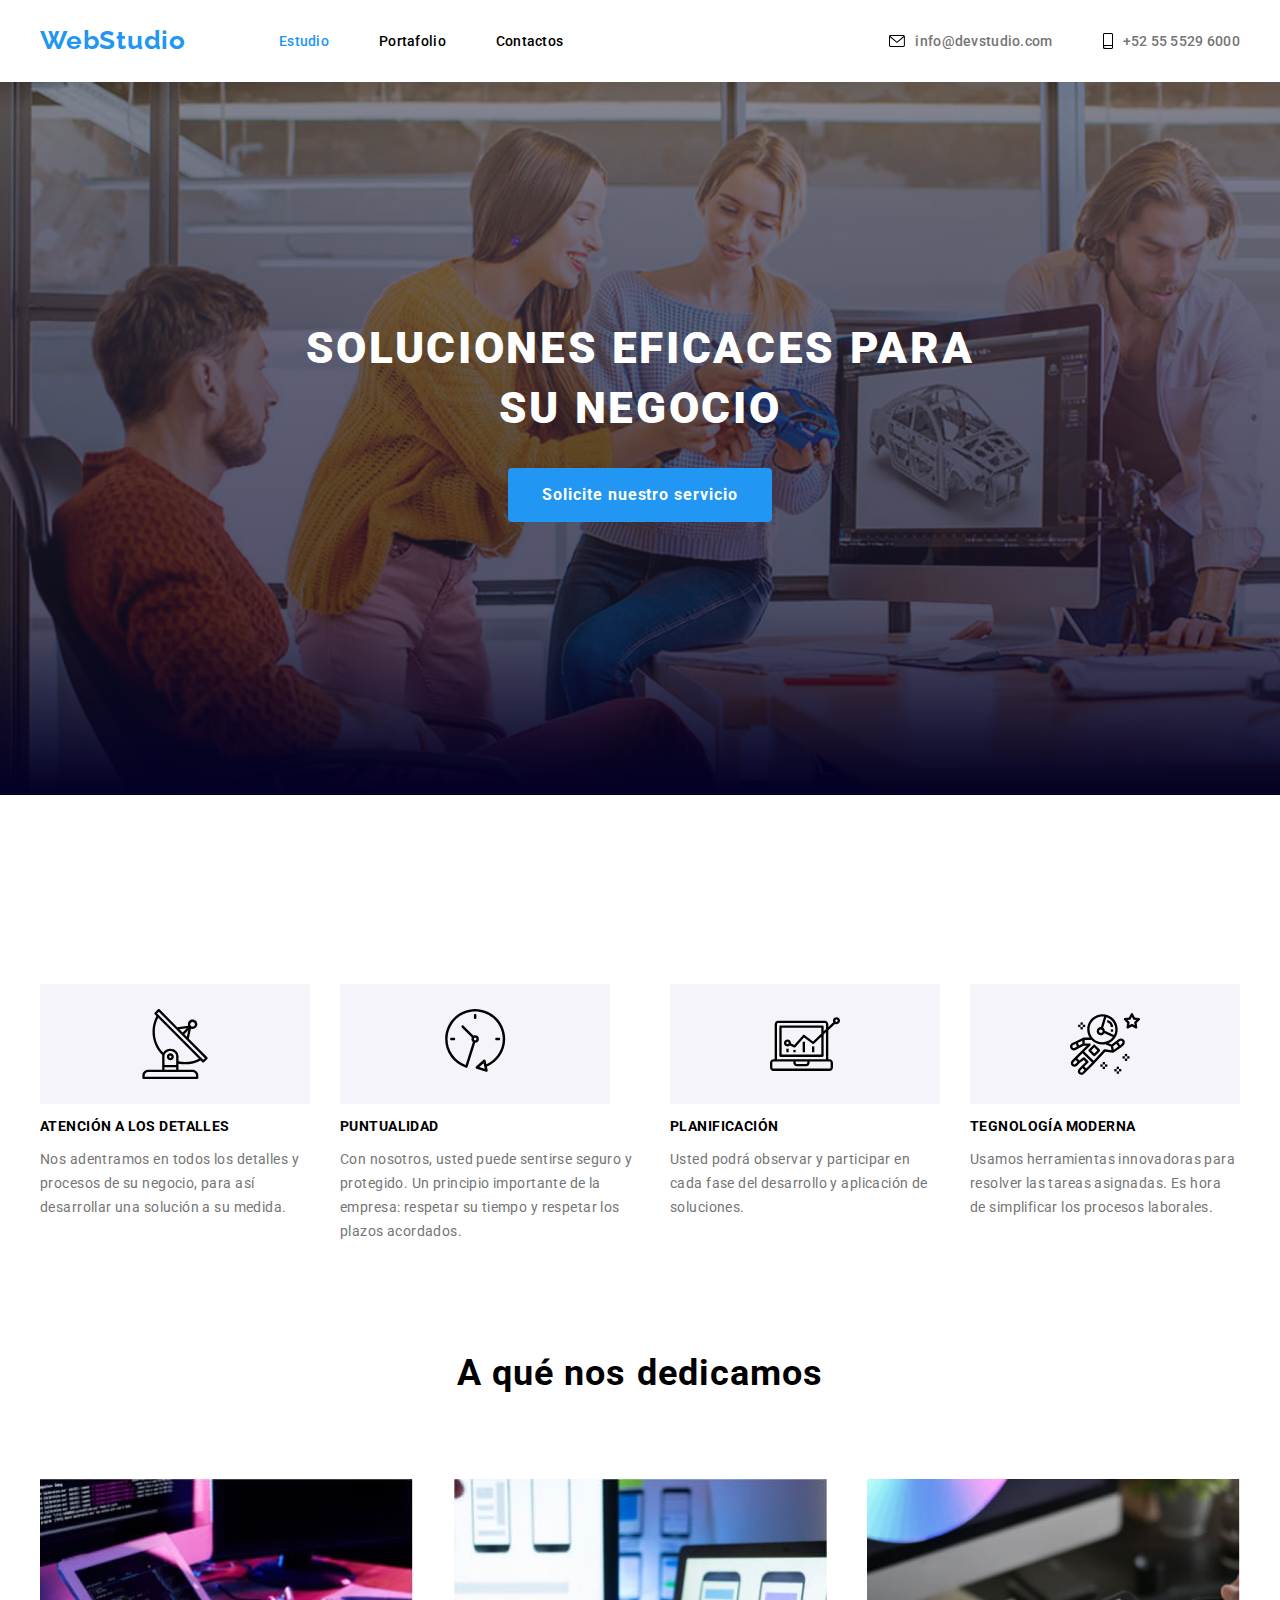
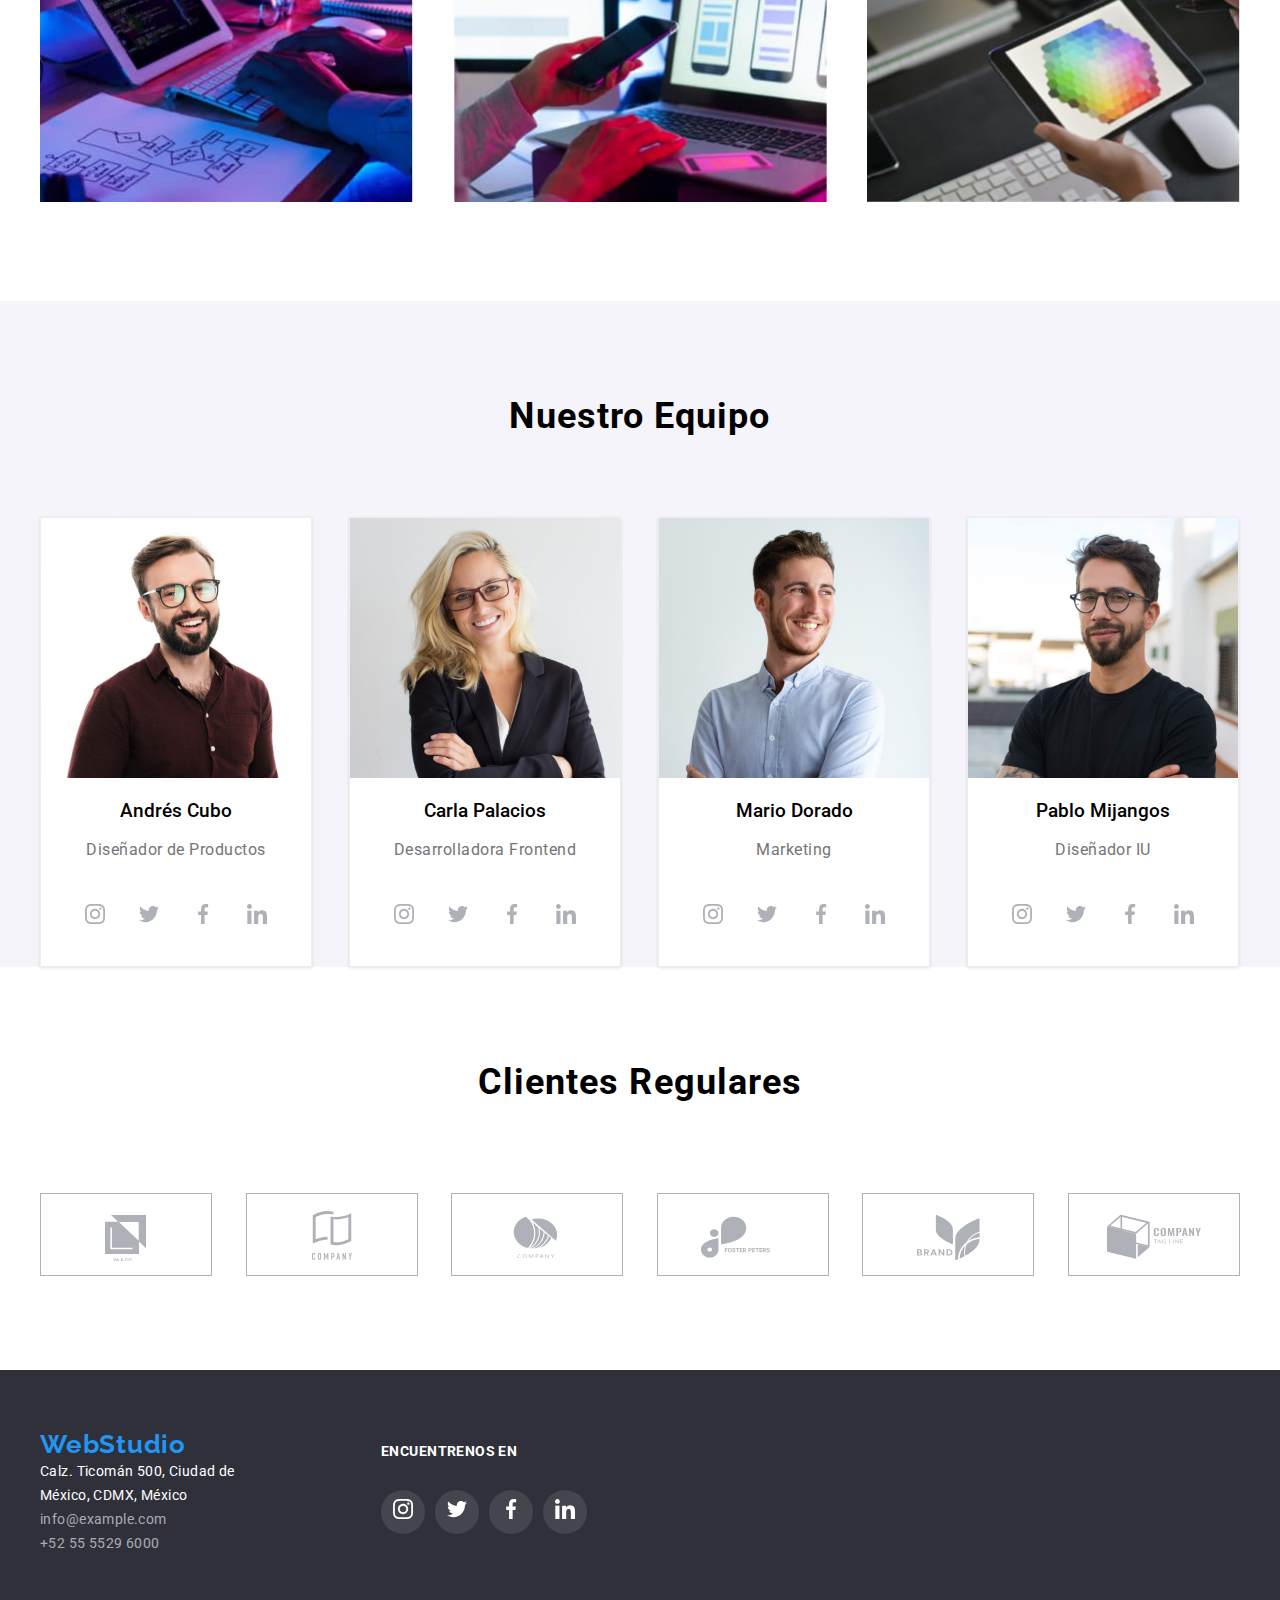
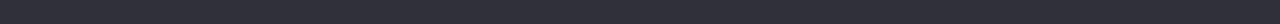
<file: index.html>
<!DOCTYPE html>
<html lang="en">
  <head>
    <meta charset="UTF-8" />
    <meta name="viewport" content="width=device-width, initial-scale=1.0" />
    <title>Document</title>
    <link
      rel="stylesheet"
      href="https://cdnjs.cloudflare.com/ajax/libs/modern-normalize/1.0.0/modern-normalize.min.css"
    />
    <link rel="stylesheet" href="./css/styles.css" />
  </head>
  <body>
    <header>
      <div class="container-navi container">
        <nav class="navigationcentral pad">
          <a class="iconpage link" href="./index.html">WebStudio</a>
          <ul class="navigationpage">
            <li class="navigationlist">
              <a class="navigationpagelink link curren" href="./index.html">Estudio</a>
            </li>
            <li class="navigationlist">
              <a class="navigationpagelink link" href="./portafolio.html">Portafolio</a>
            </li>
            <li class="navigationlist">
              <a class="navigationpagelink link" href="#">Contactos</a>
            </li>
          </ul>
        </nav>
        <ul class="directory">
          <li class="directory-list">
            <a class="directorylink link" href="mailto:info@devstudio.com"
              ><svg width="16" height="12">
                <use href="./images/icons/Icons-header.svg#icon-sobre"></use>
              </svg>
              info@devstudio.com
            </a>
          </li>
          <li class="directory-list">
            <a class="directorylink link" href="tel:+525555296000"
              ><svg width="10" height="16">
                <use href="./images/icons/Icons-header.svg#icon-telfono-inteligente"></use>
              </svg>
              +52 55 5529 6000
            </a>
          </li>
        </ul>
      </div>
    </header>
    <main>
      <section class="main-title main-title-bg section">
        <div class="container">
          <h1 class="main-title-big">Soluciones eficaces para<br />su negocio</h1>
          <button class="main-button" type="button">Solicite nuestro servicio</button>
        </div>
      </section>
      <section class="about-services section">
        <div class="container">
          <ul class="about-services-list pad">
            <li class="about-services-item">
              <div class="about-svg">
                <svg class="about-icon" width="70" height="70">
                  <use href="./images/icons/Icons-acercadeservicios.svg#icon-antena"></use>
                </svg>
              </div>
              <h3 class="service-guarantee">ATENCIÓN A LOS DETALLES</h3>
              <p class="service-explication">
                Nos adentramos en todos los detalles y procesos de su negocio, para así desarrollar
                una solución a su medida.
              </p>
            </li>
            <li class="about-services-item">
              <div class="about-svg">
                <svg class="about-icon" width="70" height="70">
                  <use href="./images/icons/Icons-acercadeservicios.svg#icon-reloj"></use>
                </svg>
              </div>
              <h3 class="service-guarantee">PUNTUALIDAD</h3>
              <p class="service-explication">
                Con nosotros, usted puede sentirse seguro y protegido. Un principio importante de la
                empresa: respetar su tiempo y respetar los plazos acordados.
              </p>
            </li>
            <li class="about-services-item">
              <div class="about-svg">
                <svg class="about-icon" width="70" height="70">
                  <use href="./images/icons/Icons-acercadeservicios.svg#icon-diagrama"></use>
                </svg>
              </div>
              <h3 class="service-guarantee">PLANIFICACIÓN</h3>
              <p class="service-explication">
                Usted podrá observar y participar en cada fase del desarrollo y aplicación de
                soluciones.
              </p>
            </li>
            <li class="about-services-item">
              <div class="about-svg">
                <svg class="about-icon" width="70" height="70">
                  <use href="./images/icons/Icons-acercadeservicios.svg#icon-astronauta"></use>
                </svg>
              </div>
              <h3 class="service-guarantee">TEGNOLOGÍA MODERNA</h3>
              <p class="service-explication">
                Usamos herramientas innovadoras para resolver las tareas asignadas. Es hora de
                simplificar los procesos laborales.
              </p>
            </li>
          </ul>
        </div>
      </section>
      <section class="services section">
        <div class="container">
          <h2 class="performance-images">A qué nos dedicamos</h2>
          <ul class="services-list pad">
            <li class="services-item">
              <img src="./images/creandocodigo1.jpg" alt="escribiendo codigos" width="373" />
            </li>
            <li class="services-item">
              <img src="./images/Celularenmano2.jpg" alt="diseñandoideasparamoviles" width="373" />
            </li>
            <li class="services-item">
              <img src="./images/Gamadecolores3.jpg" alt="verificandogamadecolores" width="373" />
            </li>
          </ul>
        </div>
      </section>
      <section class="teams section">
        <div class="container">
          <h2 class="teams-tittle">Nuestro Equipo</h2>
          <ul class="teams-list pad">
            <li class="teams-item">
              <img
                src="./images/Rhumano1.jpg"
                alt="Diseñador de productos Andres Cubo"
                width="270"
              />
              <div>
                <h3 class="profesional-team">Andrés Cubo</h3>
                <p class="profesional-dedication">Diseñador de Productos</p>
                <ul class="social-list">
                  <li class="social-item">
                    <a class="social-linksvg" href="#">
                      <svg class="icon-fill" width="20" height="20">
                        <use href="./images/icons/Icons-cards.svg#icon-instagram"></use>
                      </svg>
                    </a>
                  </li>
                  <li class="social-item">
                    <a class="social-linksvg" href="#">
                      <svg class="icon-fill" width="20" height="20">
                        <use href="./images/icons/Icons-cards.svg#icon-twitter"></use>
                      </svg>
                    </a>
                  </li>
                  <li class="social-item">
                    <a class="social-linksvg" href="#">
                      <svg class="icon-fill" width="20" height="20">
                        <use href="./images/icons/Icons-cards.svg#icon-facebook"></use>
                      </svg>
                    </a>
                  </li>
                  <li class="social-item">
                    <a class="social-linksvg" href="#">
                      <svg class="icon-fill" width="20" height="20">
                        <use href="./images/icons/Icons-cards.svg#icon-linkedin"></use>
                      </svg>
                    </a>
                  </li>
                </ul>
              </div>
            </li>
            <li class="teams-item">
              <img
                src="./images/Rhumano2.jpg"
                alt="Desarrolladora Frontend Carla Palacios"
                width="270"
              />
              <div>
                <h3 class="profesional-team">Carla Palacios</h3>
                <p class="profesional-dedication">Desarrolladora Frontend</p>
                <ul class="social-list">
                  <li class="social-item">
                    <a class="social-linksvg" href="#">
                      <svg class="icon-fill" width="20" height="20">
                        <use href="./images/icons/Icons-cards.svg#icon-instagram"></use>
                      </svg>
                    </a>
                  </li>
                  <li class="social-item">
                    <a class="social-linksvg" href="#">
                      <svg class="icon-fill" width="20" height="20">
                        <use href="./images/icons/Icons-cards.svg#icon-twitter"></use>
                      </svg>
                    </a>
                  </li>
                  <li class="social-item">
                    <a class="social-linksvg" href="#">
                      <svg class="icon-fill" width="20" height="20">
                        <use href="./images/icons/Icons-cards.svg#icon-facebook"></use>
                      </svg>
                    </a>
                  </li>
                  <li class="social-item">
                    <a class="social-linksvg" href="#">
                      <svg class="icon-fill" width="20" height="20">
                        <use href="./images/icons/Icons-cards.svg#icon-linkedin"></use>
                      </svg>
                    </a>
                  </li>
                </ul>
              </div>
            </li>
            <li class="teams-item">
              <img src="./images/Rhumano3.jpg" alt="Marketing Mario Dorado" width="270" />
              <div>
                <h3 class="profesional-team">Mario Dorado</h3>
                <p class="profesional-dedication">Marketing</p>
                <ul class="social-list">
                  <li class="social-item">
                    <a class="social-linksvg" href="#">
                      <svg class="icon-fill" width="20" height="20">
                        <use href="./images/icons/Icons-cards.svg#icon-instagram"></use>
                      </svg>
                    </a>
                  </li>
                  <li class="social-item">
                    <a class="social-linksvg" href="#">
                      <svg class="icon-fill" width="20" height="20">
                        <use href="./images/icons/Icons-cards.svg#icon-twitter"></use>
                      </svg>
                    </a>
                  </li>
                  <li class="social-item">
                    <a class="social-linksvg" href="#">
                      <svg class="icon-fill" width="20" height="20">
                        <use href="./images/icons/Icons-cards.svg#icon-facebook"></use>
                      </svg>
                    </a>
                  </li>
                  <li class="social-item">
                    <a class="social-linksvg" href="#">
                      <svg class="icon-fill" width="20" height="20">
                        <use href="./images/icons/Icons-cards.svg#icon-linkedin"></use>
                      </svg>
                    </a>
                  </li>
                </ul>
              </div>
            </li>
            <li class="teams-item">
              <img src="./images/Rhumano4.jpg" alt="Diseñador IU Pablo Mijangos" width="270" />
              <div>
                <h3 class="profesional-team">Pablo Mijangos</h3>
                <p class="profesional-dedication">Diseñador IU</p>
                <ul class="social-list">
                  <li class="social-item">
                    <a class="social-linksvg" href="#">
                      <svg class="icon-fill" width="20" height="20">
                        <use href="./images/icons/Icons-cards.svg#icon-instagram"></use>
                      </svg>
                    </a>
                  </li>
                  <li class="social-item">
                    <a class="social-linksvg" href="#">
                      <svg class="icon-fill" width="20" height="20">
                        <use href="./images/icons/Icons-cards.svg#icon-twitter"></use>
                      </svg>
                    </a>
                  </li>
                  <li class="social-item">
                    <a class="social-linksvg" href="#">
                      <svg class="icon-fill" width="20" height="20">
                        <use href="./images/icons/Icons-cards.svg#icon-facebook"></use>
                      </svg>
                    </a>
                  </li>
                  <li class="social-item">
                    <a class="social-linksvg" href="#">
                      <svg class="icon-fill" width="20" height="20">
                        <use href="./images/icons/Icons-cards.svg#icon-linkedin"></use>
                      </svg>
                    </a>
                  </li>
                </ul>
              </div>
            </li>
          </ul>
        </div>
      </section>
      <section class="regular-clients section">
        <div class="container">
          <h2 class="clients-title">Clientes Regulares</h2>
          <ul class="clients-list">
            <li class="clients-item">
              <a class="clients-link" href="">
                <svg width="106" height="53">
                  <use href="./images/icons/Icons-clients.svg#icon-Logo1"></use>
                </svg>
              </a>
            </li>
            <li class="clients-item">
              <a class="clients-link" href="">
                <svg width="106" height="53">
                  <use href="./images/icons/Icons-clients.svg#icon-Logo2"></use>
                </svg>
              </a>
            </li>
            <li class="clients-item">
              <a class="clients-link" href="">
                <svg width="106" height="53">
                  <use href="./images/icons/Icons-clients.svg#icon-Logo3"></use>
                </svg>
              </a>
            </li>
            <li class="clients-item">
              <a class="clients-link" href="">
                <svg width="106" height="53">
                  <use href="./images/icons/Icons-clients.svg#icon-Logo4"></use>
                </svg>
              </a>
            </li>
            <li class="clients-item">
              <a class="clients-link" href="">
                <svg width="106" height="53">
                  <use href="./images/icons/Icons-clients.svg#icon-Logo5"></use>
                </svg>
              </a>
            </li>
            <li class="clients-item">
              <a class="clients-link" href="">
                <svg width="106" height="53">
                  <use href="./images/icons/Icons-clients.svg#icon-Logo6"></use>
                </svg>
              </a>
            </li>
          </ul>
        </div>
      </section>
    </main>
    <footer class="address-information">
      <div class="container container-footer">
        <div>
          <a class="iconpage link" href="./index.html">WebStudio</a>
          <address>
            <ul class="address-list pad">
              <li class="address-item">
                <a
                  class="address link"
                  href="https://goo.gl/maps/J3Zf2jKusDc6f56F6"
                  target="_blank"
                  rel="noopener noreferrer"
                >
                  Calz. Ticomán 500, Ciudad de <br />
                  México, CDMX, México
                </a>
              </li>
              <li class="address-item">
                <a class="address-down link" href="mailto:info@example.com">info@example.com</a>
              </li>
              <li class="address-item">
                <a class="address-down link" href="tel:+525555296000 ">+52 55 5529 6000 </a>
              </li>
            </ul>
          </address>
        </div>
        <div class="social-footer">
          <p class="social-indication-text">Encuentrenos en</p>
          <ul class="social-list">
            <li class="social-item-footer">
              <a class="social-icon-footer" href="#">
                <svg width="20" height="20">
                  <use href="./images/icons/Icons-cards.svg#icon-instagram"></use>
                </svg>
              </a>
            </li>
            <li class="social-item-footer">
              <a class="social-icon-footer" href="#">
                <svg width="20" height="20">
                  <use href="./images/icons/Icons-cards.svg#icon-twitter"></use>
                </svg>
              </a>
            </li>
            <li class="social-item-footer">
              <a class="social-icon-footer" href="#">
                <svg width="20" height="20">
                  <use href="./images/icons/Icons-cards.svg#icon-facebook"></use>
                </svg>
              </a>
            </li>
            <li class="social-item-footer">
              <a class="social-icon-footer" href="#">
                <svg width="20" height="20">
                  <use href="./images/icons/Icons-cards.svg#icon-linkedin"></use>
                </svg>
              </a>
            </li>
          </ul>
        </div>
      </div>
    </footer>
  </body>
</html>
</file>
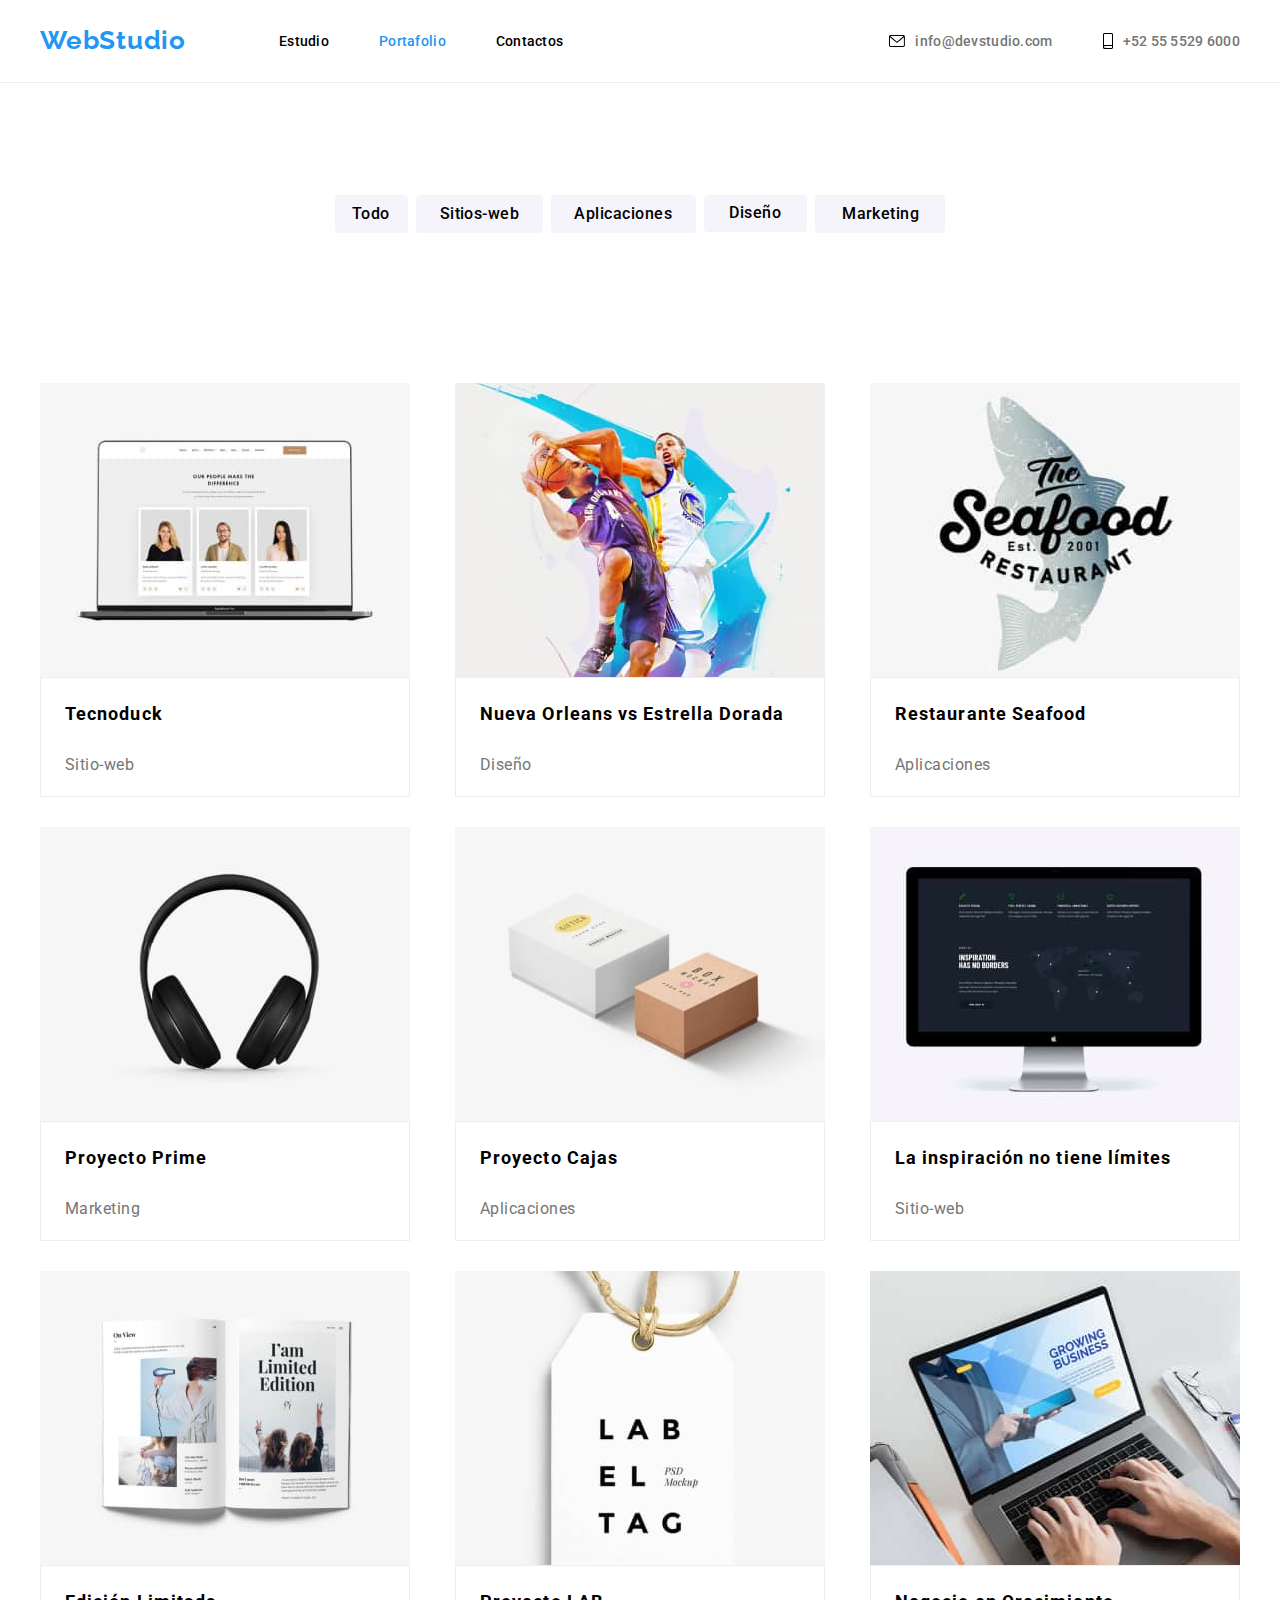
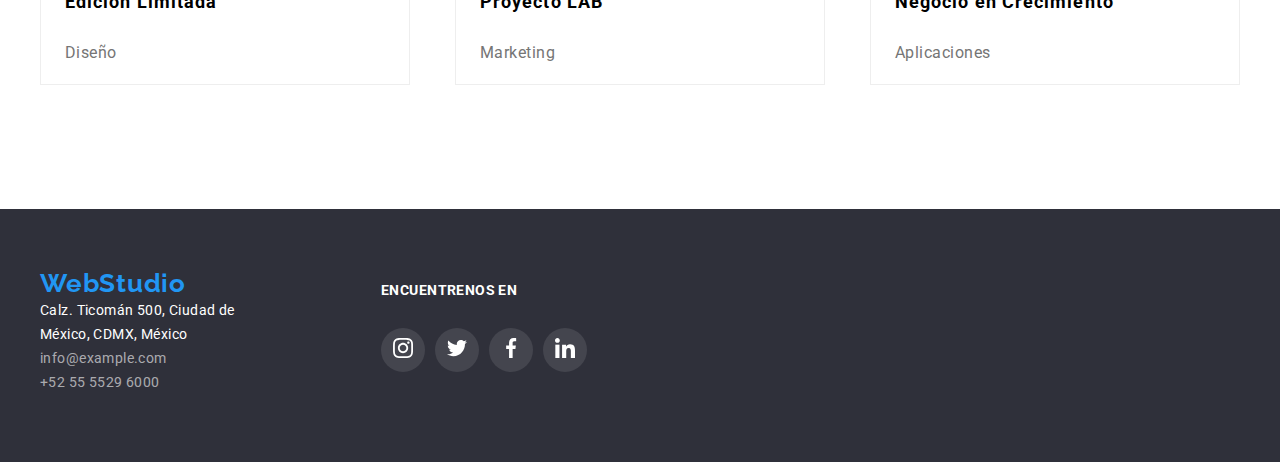
<file: portafolio.html>
<!DOCTYPE html>
<html lang="en">
  <head>
    <meta charset="UTF-8" />
    <meta name="viewport" content="width=device-width, initial-scale=1.0" />
    <title>Document</title>
    <link
      rel="stylesheet"
      href="https://cdnjs.cloudflare.com/ajax/libs/modern-normalize/1.0.0/modern-normalize.min.css"
    />
    <link rel="stylesheet" href="./css/styles.css" />
  </head>
  <body>
    <header class="header">
      <div class="container-navi container">
        <nav class="navigationcentral pad">
          <a class="iconpage link" href="./index.html">WebStudio</a>
          <ul class="navigationpage">
            <li class="navigationlist">
              <a class="navigationpagelink link" href="./index.html">Estudio</a>
            </li>
            <li class="navigationlist">
              <a class="navigationpagelink link curren" href="./portafolio.html">Portafolio</a>
            </li>
            <li class="navigationlist">
              <a class="navigationpagelink link" href="#">Contactos</a>
            </li>
          </ul>
        </nav>
        <ul class="directory">
          <li class="directory-list">
            <a class="directorylink link" href="mailto:info@devstudio.com"
              ><svg width="16" height="12">
                <use href="./images/icons/Icons-header.svg#icon-sobre"></use>
              </svg>
              info@devstudio.com
            </a>
          </li>
          <li class="directory-list">
            <a class="directorylink link" href="tel:+525555296000"
              ><svg width="10" height="16">
                <use href="./images/icons/Icons-header.svg#icon-telfono-inteligente"></use>
              </svg>
              +52 55 5529 6000
            </a>
          </li>
        </ul>
      </div>
    </header>
    <main>
      <section class="button-section">
        <div class="container">
          <h1 style="display: none">Portafolio completo</h1>
          <ul class="button-list pad">
            <li class="button-item">
              <button class="button-filters button-todo" type="button">Todo</button>
            </li>
            <li class="button-item">
              <button class="button-filters button-Sitios-web" type="button">Sitios-web</button>
            </li>
            <li class="button-item">
              <button class="button-filters button-Aplicaciones" type="button">Aplicaciones</button>
            </li>
            <li class="button-item">
              <button class="button-filters button-Diseño" type="button">Diseño</button>
            </li>
            <li class="button-item">
              <button class="button-filters button-Marketing" type="button">Marketing</button>
            </li>
          </ul>
        </div>
      </section>
      <section class="portfolio section">
        <div class="container">
          <ul class="portfolio-list pad">
            <li class="portfolio-item">
              <img
                class="Dis-images"
                src="./images/imagesportfolio/tecnoduckportafolio1.jpg"
                alt="presentación pagina web"
                width="370"
              />
              <div class="portfolio-unit">
                <h3 class="projects-portfolio">Tecnoduck</h3>
                <p class="project-dependency">Sitio-web</p>
              </div>
            </li>
            <li class="portfolio-item">
              <img
                class="Dis-images"
                src="./images/imagesportfolio/Posterdenuevaorleansvsestrelladorada2.jpg"
                alt="jugando basket"
                width="370"
              />
              <div class="portfolio-unit">
                <h3 class="projects-portfolio">Nueva Orleans vs Estrella Dorada</h3>
                <p class="project-dependency">Diseño</p>
              </div>
            </li>
            <li class="portfolio-item">
              <img
                class="Dis-images"
                src="./images/imagesportfolio/Restauranteseafood3.jpg"
                alt="logo restaurante"
                width="370"
              />
              <div class="portfolio-unit">
                <h3 class="projects-portfolio">Restaurante Seafood</h3>
                <p class="project-dependency">Aplicaciones</p>
              </div>
            </li>
            <li class="portfolio-item">
              <img
                class="Dis-images"
                src="./images/imagesportfolio/Proyectoprime4.jpg"
                alt="auriculares negros"
                width="370"
              />
              <div class="portfolio-unit">
                <h3 class="projects-portfolio">Proyecto Prime</h3>
                <p class="project-dependency">Marketing</p>
              </div>
            </li>
            <li class="portfolio-item">
              <img
                class="Dis-images"
                src="./images/imagesportfolio/proyectocajas5.jpg"
                alt="caja blanca y rosa"
                width="370"
              />
              <div class="portfolio-unit">
                <h3 class="projects-portfolio">Proyecto Cajas</h3>
                <p class="project-dependency">Aplicaciones</p>
              </div>
            </li>
            <li class="portfolio-item">
              <img
                class="Dis-images"
                src="./images/imagesportfolio/Lainspiracionnotienelimites6.jpg"
                alt="monitor pc"
                width="370"
              />
              <div class="portfolio-unit">
                <h3 class="projects-portfolio">La inspiración no tiene límites</h3>
                <p class="project-dependency">Sitio-web</p>
              </div>
            </li>
            <li class="portfolio-item">
              <img
                class="Dis-images"
                src="./images/imagesportfolio/Edicionlimitada7.jpg"
                alt="revista portada"
                width="370"
              />
              <div class="portfolio-unit">
                <h3 class="projects-portfolio">Edición Limitada</h3>
                <p class="project-dependency">Diseño</p>
              </div>
            </li>
            <li class="portfolio-item">
              <img
                class="Dis-images"
                src="./images/imagesportfolio/Proyectolab8.jpg"
                alt="etiqueta proyecto lab"
                width="370"
              />
              <div class="portfolio-unit">
                <h3 class="projects-portfolio">Proyecto LAB</h3>
                <p class="project-dependency">Marketing</p>
              </div>
            </li>
            <li class="portfolio-item">
              <img
                class="Dis-images"
                src="./images/imagesportfolio/Negocioencrecimiento9.jpg"
                alt="explorando pagina negocio"
                width="370"
              />
              <div class="portfolio-unit">
                <h3 class="projects-portfolio">Negocio en Crecimiento</h3>
                <p class="project-dependency">Aplicaciones</p>
              </div>
            </li>
          </ul>
        </div>
      </section>
    </main>
    <footer class="address-information">
      <div class="container container-footer">
        <div>
          <a class="iconpage link" href="./index.html">WebStudio</a>
          <address>
            <ul class="address-list pad">
              <li class="address-item">
                <a
                  class="address link"
                  href="https://goo.gl/maps/J3Zf2jKusDc6f56F6"
                  target="_blank"
                  rel="noopener noreferrer"
                >
                  Calz. Ticomán 500, Ciudad de <br />
                  México, CDMX, México
                </a>
              </li>
              <li class="address-item">
                <a class="address-down link" href="mailto:info@example.com">info@example.com</a>
              </li>
              <li class="address-item">
                <a class="address-down link" href="tel:+525555296000 ">+52 55 5529 6000 </a>
              </li>
            </ul>
          </address>
        </div>
        <div class="social-footer">
          <p class="social-indication-text">Encuentrenos en</p>
          <ul class="social-list">
            <li class="social-item-footer">
              <a class="social-icon-footer" href="#">
                <svg width="20" height="20">
                  <use href="./images/icons/Icons-cards.svg#icon-instagram"></use>
                </svg>
              </a>
            </li>
            <li class="social-item-footer">
              <a class="social-icon-footer" href="#">
                <svg width="20" height="20">
                  <use href="./images/icons/Icons-cards.svg#icon-twitter"></use>
                </svg>
              </a>
            </li>
            <li class="social-item-footer">
              <a class="social-icon-footer" href="#">
                <svg width="20" height="20">
                  <use href="./images/icons/Icons-cards.svg#icon-facebook"></use>
                </svg>
              </a>
            </li>
            <li class="social-item-footer">
              <a class="social-icon-footer" href="#">
                <svg width="20" height="20">
                  <use href="./images/icons/Icons-cards.svg#icon-linkedin"></use>
                </svg>
              </a>
            </li>
          </ul>
        </div>
      </div>
    </footer>
  </body>
</html>
</file>
<file: css/styles.css>
@import url('https://fonts.googleapis.com/css2?family=Roboto:ital,wght@0,100;0,300;0,400;0,500;0,700;0,900;1,100;1,300;1,400;1,500;1,700;1,900&display=swap');
@import url('https://fonts.googleapis.com/css2?family=Raleway:ital,wght@0,100;0,200;0,300;0,400;0,500;0,600;0,700;0,800;0,900;1,100;1,200;1,300;1,400;1,500;1,600;1,700;1,800;1,900&display=swap');

:root {
  --primary-tex-color: rgba(33 33 33 1);
  --secondary-text-color: rgba(117, 117, 117, 1);
  --third-text-color: rgba(255, 255, 255, 1);
  --primary-background-color: rgba(255, 255, 255, 1);
  --secondary-background-color: rgba(47, 48, 58, 1);
  --fourth-text-color: rgba(255, 255, 255, 0.6);
  --accent-color: rgba(33, 150, 243, 1);
  --third-background-color: rgba(245, 244, 250, 1);
  --border-icons-color: rgba(175, 177, 184, 1);
}

body {
  font-family: 'Roboto', sans-serif;
  color: var(--primary-tex-color);
}
ul {
  list-style: none;
  margin: 0;
  padding: 0;
}
.iconpage {
  color: var(--accent-color);
  font-family: 'Raleway', sans-serif;
  font-weight: bold;
  font-size: 26px;
  line-height: 1.15;
  letter-spacing: 0.03em;
  text-align: center;
  padding-right: 93px;
}
.link {
  text-decoration: none;
}
.navigationpagelink {
  font-weight: 500;
  line-height: 1.14;
  font-size: 14px;
  letter-spacing: 0.02em;
  color: var(--primary-tex-color);
}
.curren {
  color: var(--accent-color);
}

.navigationcentral .navigationpagelink:hover {
  color: var(--accent-color);
}
.navigationcentral .navigationpagelink:focus {
  color: var(--accent-color);
}

/* .navigationcentral .navigationpagelink:active {
  color: var(--accent-color);
} */
.navigationlist {
  padding: 32px 0px;
}
.directory .directorylink {
  color: var(--secondary-text-color);
  line-height: 1.17;
  font-weight: 500;
  font-size: 14px;
  letter-spacing: 0.02em;
  text-decoration: none;
  display: flex;
  align-items: center;
  justify-content: center;
  gap: 10px;
}
.directory .directorylink:hover {
  color: var(--accent-color);
  fill: var(--accent-color);
}
.directory .directorylink:focus {
  color: var(--accent-color);
  fill: var(--accent-color);
}
.directory-list {
  padding: 32px 0px;
}
.section {
  margin-top: 94px;
  margin-bottom: 94px;
}
.main-title {
  background-color: var(--secondary-background-color);
  display: flex;
  /* height: 600px; */
  align-items: center;
  text-align: center;
  margin: 0 auto;
  padding: 207px 252px 273px 252px;
}
.main-title .main-title-big {
  color: var(--third-text-color);
  font-weight: 900;
  font-size: 44px;
  line-height: 1.36;
  text-transform: uppercase;
  letter-spacing: 0.06em;
  max-width: 1600px;
}
.main-title .main-button {
  background-color: var(--accent-color);
  color: var(--third-text-color);
  font-weight: 700;
  line-height: 1.87;
  letter-spacing: 0.06em;
  cursor: pointer;
  border-radius: 4px;
  border-color: transparent;
  text-align: center;
  font-style: normal;
  font-size: 16px;
  padding: 10px 32px;
}
.about-services .service-guarantee {
  font-weight: 700;
  line-height: 1.17;
  text-transform: uppercase;
  letter-spacing: 0.03em;
  font-size: 14px;
}
.service-explication {
  line-height: 1.71;
  color: var(--secondary-text-color);
  letter-spacing: 0.03em;
  font-size: 14px;
}
.services .performance-images {
  font-size: 36px;
  font-weight: 700;
  line-height: 1.17;
  letter-spacing: 0.03em;
  text-align: center;
}
.teams {
  background-color: var(--third-background-color);
}

.teams .teams-tittle {
  line-height: 1.17;
  font-weight: 700;
  font-size: 36px;
  letter-spacing: 0.03em;
  text-align: center;
  padding-top: 94px;
}
.teams-item .profesional-team {
  font-weight: 500;
  line-height: 1.17;
  letter-spacing: 3%;
  text-align: center;
}
.teams-item .profesional-dedication {
  line-height: 1.17;
  color: var(--secondary-text-color);
  letter-spacing: 0.03em;
  text-align: center;
}
.clients-title {
  font-weight: 700;
  font-size: 36px;
  line-height: 1.2;
  letter-spacing: 0.03em;
  text-align: center;
}
.address-list .address {
  line-height: 1.71;
  font-size: 14px;
  letter-spacing: 0.03em;
  color: var(--third-text-color);
  text-decoration: none;
  font-style: normal;
}
.address-list .address:hover {
  color: var(--accent-color);
}
.address-list .address:focus {
  color: var(--accent-color);
}
.address-list .address-down {
  line-height: 1.71;
  font-size: 14px;
  letter-spacing: 0.03em;
  color: var(--fourth-text-color);
  text-decoration: none;
  font-style: normal;
}
.address-list .address-down:hover {
  color: var(--accent-color);
}
.address-list .address-down:focus {
  color: var(--accent-color);
}
.address-information {
  background-color: var(--secondary-background-color);
}
.button-list .button-filters {
  background-color: var(--third-background-color);
  line-height: 1.62;
  letter-spacing: 0.03em;
  cursor: pointer;
  font-weight: 500;
  border-radius: 4px;
  border: transparent;
  text-align: center;
}
.button-list .button-filters:hover {
  background-color: var(--accent-color);
  color: var(--third-text-color);
  box-shadow: 0px 2px 2px 0px rgba(0, 0, 0, 0.12);
  box-shadow: 0px 1px 2px 0px rgba(0, 0, 0, 0.08);
  box-shadow: 0px 3px 1px 0px rgba(0, 0, 0, 0.1);
}
.button-list .button-filters:focus {
  background-color: var(--accent-color);
  color: var(--third-text-color);
}
.portfolio-list .projects-portfolio {
  color: var(--primary-tex-color);
  font-weight: 700;
  line-height: 2;
  letter-spacing: 0.06em;
  font-size: 18px;
}
.portfolio-list .project-dependency {
  color: var(--secondary-text-color);
  line-height: 1.87;
  letter-spacing: 0.03em;
}
.portfolio-item {
  cursor: pointer;
}
.Dis-images {
  display: block;
}

.container {
  width: 1200px;
  margin: 0 auto;
}
.container-navi {
  display: flex;
  justify-content: space-between;
  align-items: center;
}
.header {
  border-bottom: 1px solid rgba(236, 236, 236, 1);
}
.navigationcentral {
  display: flex;
  align-items: center;
}
.navigationpage {
  display: flex;
  gap: 50px;
}
.directory {
  display: flex;
  gap: 50px;
}
.about-services-list {
  display: flex;
  justify-content: space-evenly;
  padding-top: 95px;
  gap: 30px;
}
.services-list {
  display: flex;
  gap: 30px;
  padding-top: 55px;
  justify-content: space-between;
}
.teams-list {
  display: flex;
  gap: 37px;
  padding-top: 50px;
}
.teams-item {
  background-color: var(--primary-background-color);
  box-shadow: 0px 2px 1px 0px rgba(0, 0, 0, 0.2);
  box-shadow: 0px 1px 1px 0px rgba(0, 0, 0, 0.14);
  box-shadow: 0px 1px 3px 0px rgba(0, 0, 0, 0.12);
  border-radius: 0px, 0px, 4px, 4px;
  border: 1px solid #eeeeee;
}
.address-information {
  padding-top: 60px;
  padding-bottom: 60px;
  margin: 0;
}
.button-list {
  display: flex;
  justify-content: center;
  gap: 8px;
  margin-top: 112px;
}
.button-todo {
  padding: 6px 18px 6px 17px;
}
.button-Sitios-web {
  padding: 6px 24px;
}
.button-Aplicaciones {
  padding: 6px 24px 6px 23px;
}
.button-Diseño {
  padding: 5px 26px 6px 25px;
}
.button-Marketing {
  padding: 6px 26px 6px 27px;
}
.portfolio-list {
  display: flex;
  flex-wrap: wrap;
  justify-content: space-between;
  padding-top: 56px;
  padding-left: 0;
  padding-right: 0;
}
.portfolio-item {
  margin-bottom: 30px;
  flex-basis: calc((100% - 60px) / 9);
}
.portfolio-unit {
  padding-left: 24px;
  border: 1px solid rgba(238, 238, 238, 1);
}
.portfolio-item:hover {
  box-shadow: 1px 4px 6px 0px rgba(0, 0, 0, 0.16);
  box-shadow: 0px 4px 4px 0px rgba(0, 0, 0, 0.06);
  box-shadow: 0px 1px 1px 0px rgba(0, 0, 0, 0.12);
}
.portfolio-item:focus {
  box-shadow: 1px 4px 6px 0px rgba(0, 0, 0, 0.16);
  box-shadow: 0px 4px 4px 0px rgba(0, 0, 0, 0.06);
  box-shadow: 0px 1px 1px 0px rgba(0, 0, 0, 0.12);
}
/* cuarta tarea */
.main-title-bg {
  background-image: linear-gradient(
      to bottom,
      rgba(162, 165, 166, 0.2) 0%,
      rgba(135, 137, 144, 0.4) 4%,
      rgba(91, 91, 108, 0.5) 16%,
      rgba(55, 54, 79, 0.5) 39%,
      rgba(26, 25, 56, 0.5) 74%,
      rgba(2, 0, 36, 1) 100%
    ),
    url('../images/Imagesecciontitle.jpg');
  background-size: cover;
  text-align: center;
}
.about-svg {
  width: 270px;
  height: 120px;
  background-color: var(--third-background-color);
}
.about-icon {
  margin: 25px 100px;
}
.social-list {
  display: flex;
  justify-content: center;
  align-items: center;
  gap: 10px;
  padding: 16px 32px 30px 32px;
}

.social-linksvg {
  background-color: var(--primary-background-color);
  color: var(--border-icons-color);
  fill: var(--border-icons-color);
  border-radius: 50%;
  width: 44px;
  height: 44px;
  display: flex;
  justify-content: center;
  align-items: center;
}
.social-linksvg:hover {
  background-color: var(--accent-color);
  color: var(--third-text-color);
  cursor: pointer;
}

.social-linksvg:focus {
  background-color: var(--accent-color);
  color: var(--third-text-color);
}
.social-linksvg:hover .icon-fill {
  fill: var(--third-text-color);
}

.clients-list {
  display: flex;
  justify-content: space-between;
  align-items: center;
  padding-top: 59px;
  /* padding-bottom: 151px; */
}
.clients-item {
  padding: 14.1px 32px;
  border: 1px solid var(--border-icons-color);
}
.clients-item:hover {
  border-color: var(--accent-color);
  cursor: pointer;
}
.clients-link {
  fill: var(--border-icons-color);
  color: var(--border-icons-color);
  border-radius: 4px;
  display: flex;
  align-items: center;
}
.clients-item:hover .clients-link {
  cursor: pointer;
  fill: var(--accent-color);
}
.container-footer {
  display: flex;
  gap: 70px;
}
.social-footer {
  justify-content: center;
  align-items: center;
}
.social-indication-text {
  color: var(--primary-background-color);
  font-weight: 700;
  font-size: 14px;
  font-style: normal;
  line-height: 1.1;
  letter-spacing: 0.03em;
  text-transform: uppercase;
  text-align: left;
  padding-left: 32px;
}
.social-item-footer {
  background-color: rgba(255, 255, 255, 0.1);
  border-radius: 50%;
  width: 44px;
  height: 44px;
  gap: 10px;
  display: flex;
  justify-content: center;
  align-items: center;
}
.social-item-footer:hover {
  background-color: var(--accent-color);
  cursor: pointer;
}
.social-icon-footer {
  fill: var(--third-text-color);
}
</file>
